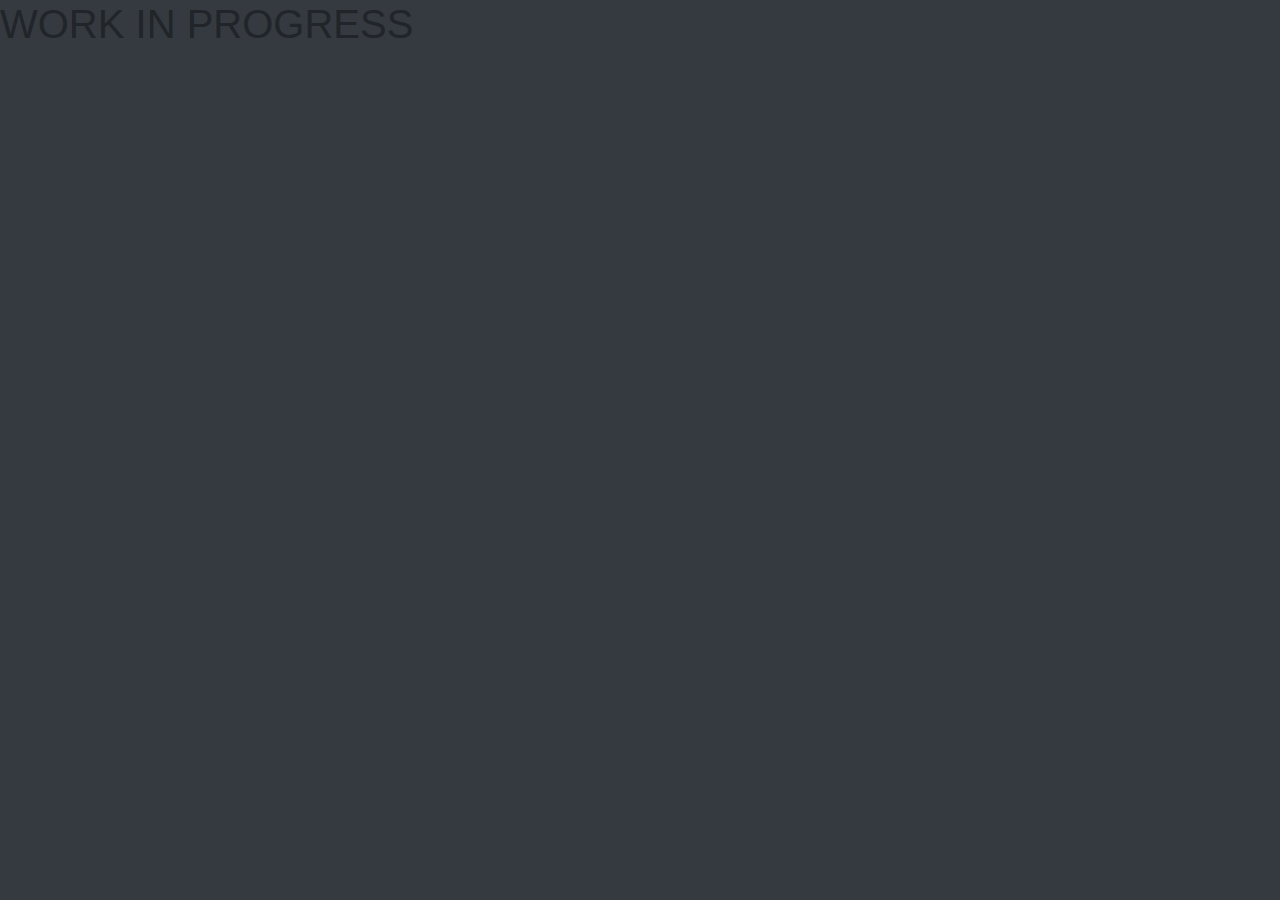
<file: index.html>
<!DOCTYPE html>
<html lang="en">
<head>
    <meta charset="UTF-8">
    <meta name="viewport" content="width=device-width, initial-scale=1.0">
    <link rel="stylesheet" href="https://maxcdn.bootstrapcdn.com/bootstrap/4.5.2/css/bootstrap.min.css">
    <title>TEST</title>
</head>
<body class="bg-dark">
   <h1>WORK IN PROGRESS</h1>
    <script src="https://code.jquery.com/jquery-3.5.1.min.js"></script>
    <script src="https://cdn.jsdelivr.net/npm/@popperjs/core@2.5.3/dist/umd/popper.min.js"></script>
    <script src="https://maxcdn.bootstrapcdn.com/bootstrap/4.5.2/js/bootstrap.min.js"></script>
</body>
</html>
</file>
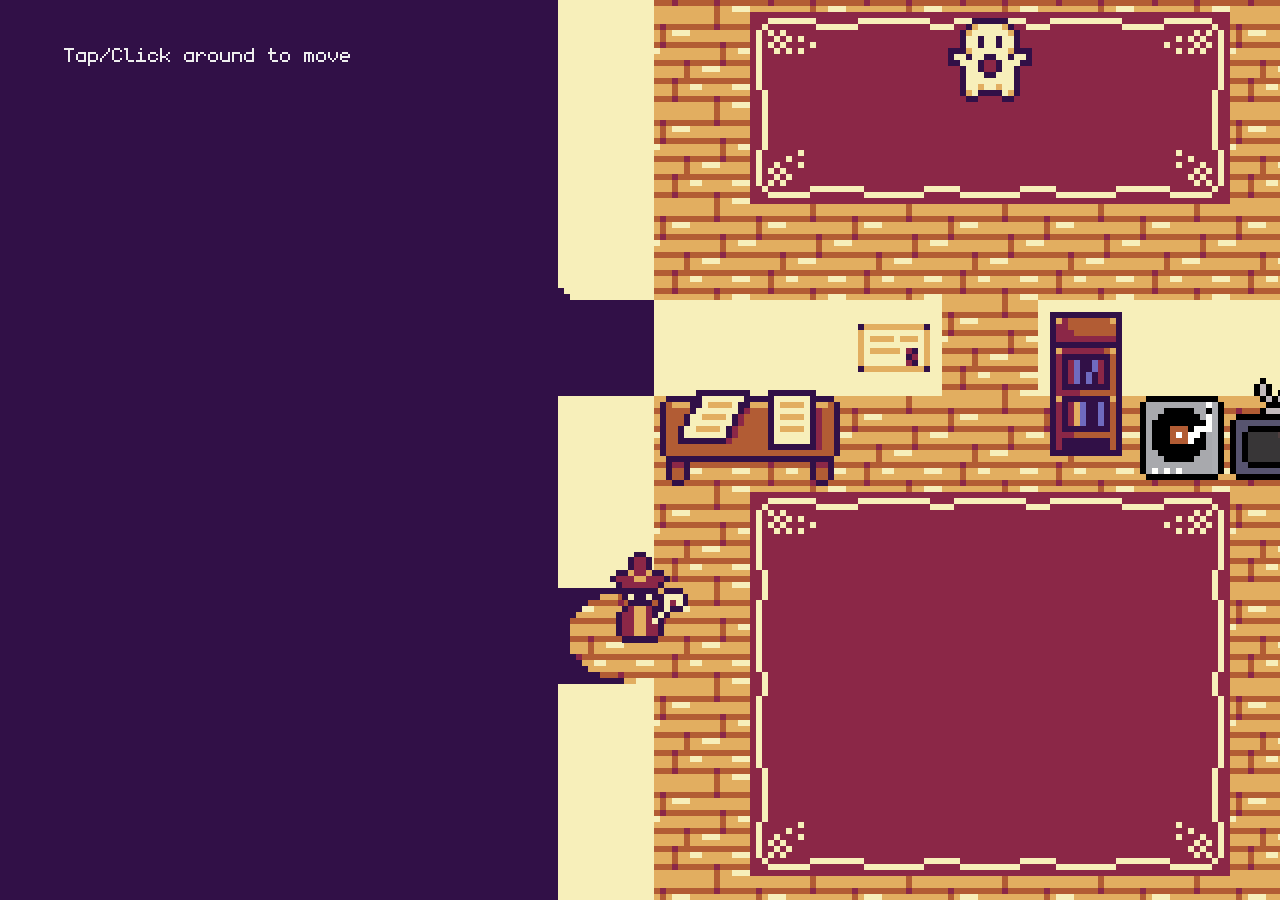
<file: rpg-2d-portfolio/index.html>
<!doctype html>
<html lang="en">
  <head>
    <meta charset="UTF-8" />
    <link rel="icon" type="image/svg+xml" href="/vite.svg" />
    <meta name="viewport" content="width=device-width, initial-scale=1.0" />
    <title>Atilio's Resume Adventure</title>
    <script type="module" crossorigin src="./assets/index-CZWXYMTT.js"></script>
  </head>
  <body>
    <style>
      @font-face {
        font-family: monogram;
        src: url(monogram.ttf);
      }

      body {
        font-family: monogram, monospace;
        font-size: 2rem;
        overflow: hidden;
      }

      #app {
        width: 100%;
        height: 100%;
        position: relative;
      }

      #textbox {
        position: absolute;
        left: 10%;
        right: 10%;
        bottom: 2vh;
        min-height: 10vh;
        background: white;
        border-radius: 3px;
        outline-style: solid;
        padding: 1rem;
        display: flex;
        flex-direction: column;
        flex-wrap: wrap;
        justify-content: flex-start;
        align-items: flex-start;
        word-spacing: 0.2rem;
        filter: drop-shadow(0 0 0.75rem rgb(112, 112, 112));
        /* overflow: auto; */
      }

      .ui-text {
        margin: 0;
        user-select: none;
      }

      .ui-close-btn {
        font-family: monogram, monospace;
        border-style: none;
        border-radius: 3px;
        padding: 1rem;
        font-size: inherit;
      }

      .btn-container {
        align-self: flex-end;
        margin-top: 1rem;
      }

      .note {
        position: absolute;
        left: 5%;
        top: 1vh;
        display: flex;
        flex-direction: column;
        color: rgb(238, 238, 238);
        user-select: none;
      }
    </style>
    <div id="app">
      <div>
        <p class="note">Tap/Click around to move</p>
        
        <div id="textbox-container" style="display: none;">
          <div id="textbox">
            <p id="dialogue" class="ui-text"></p>
            <div class="btn-container"><button id="close" class="ui-close-btn">Close</button></div>
          </div>
        </div>
      </div>
      <canvas id="game"></canvas>
    </div>
  </body>
</html>
</file>
